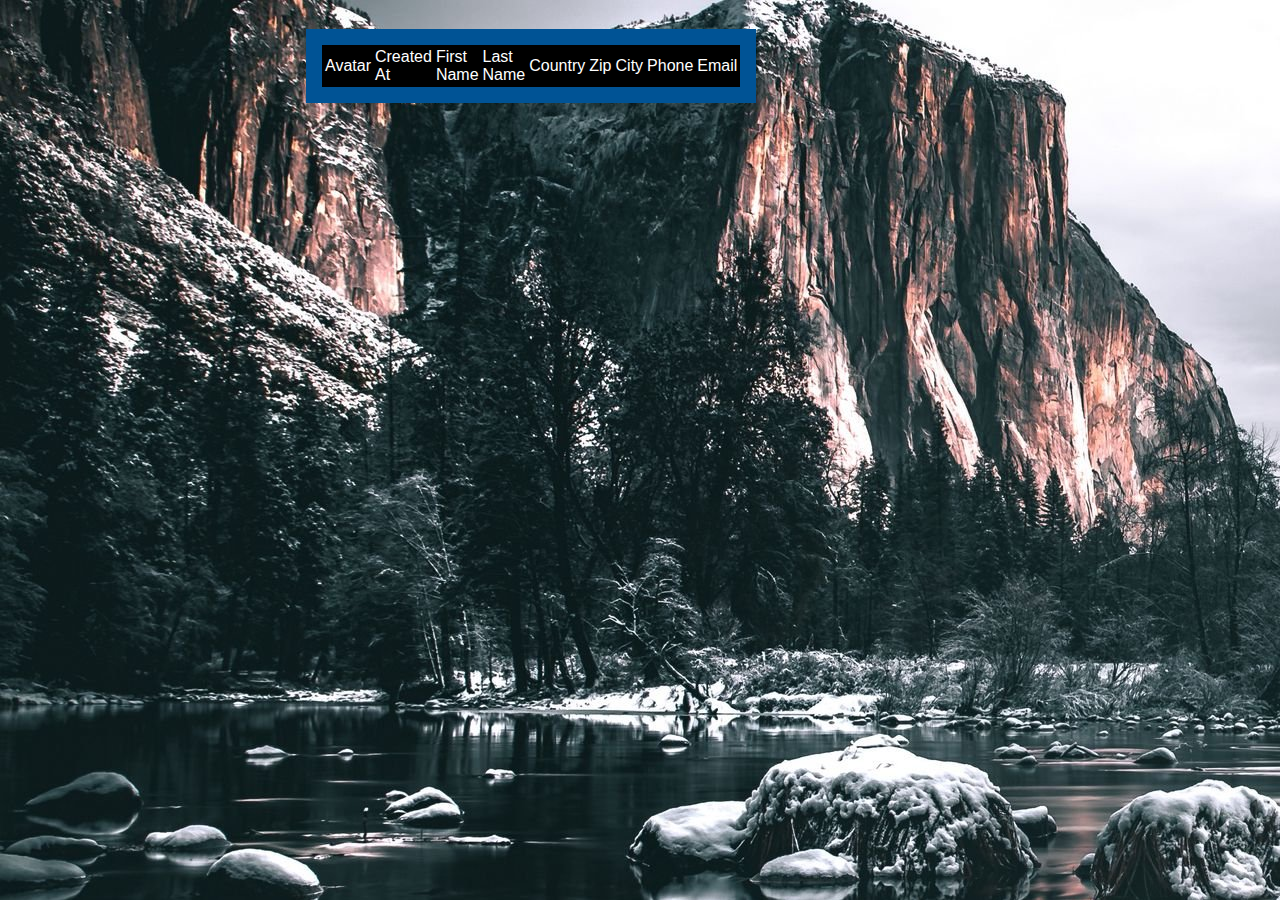
<file: index.html>
<!DOCTYPE html>
<html lang="en">
<head>
    <meta charset="UTF-8">
    <meta http-equiv="X-UA-Compatible" content="IE=edge">
    <meta name="viewport" content="width=device-width, initial-scale=1.0">
    <title>Document</title>
    <link rel="stylesheet" href="./css/style.css">
</head>

<body>
    
    <div class="arr"> 
    <button class="login">LOGIN</button>
    <table class="box">
<tr class="header">
    <td>Avatar</td>
    <td>Created At</td>
    <td>First Name</td>
    <td>Last Name</td>
    <td>Country</td>
    <td>Zip</td>
    <td>City</td>
    <td>Phone</td>
    <td>Email</td>
</tr>


    </table>
</div>
    <script src="./js/app.js"></script>
</body>
</html>
</file>
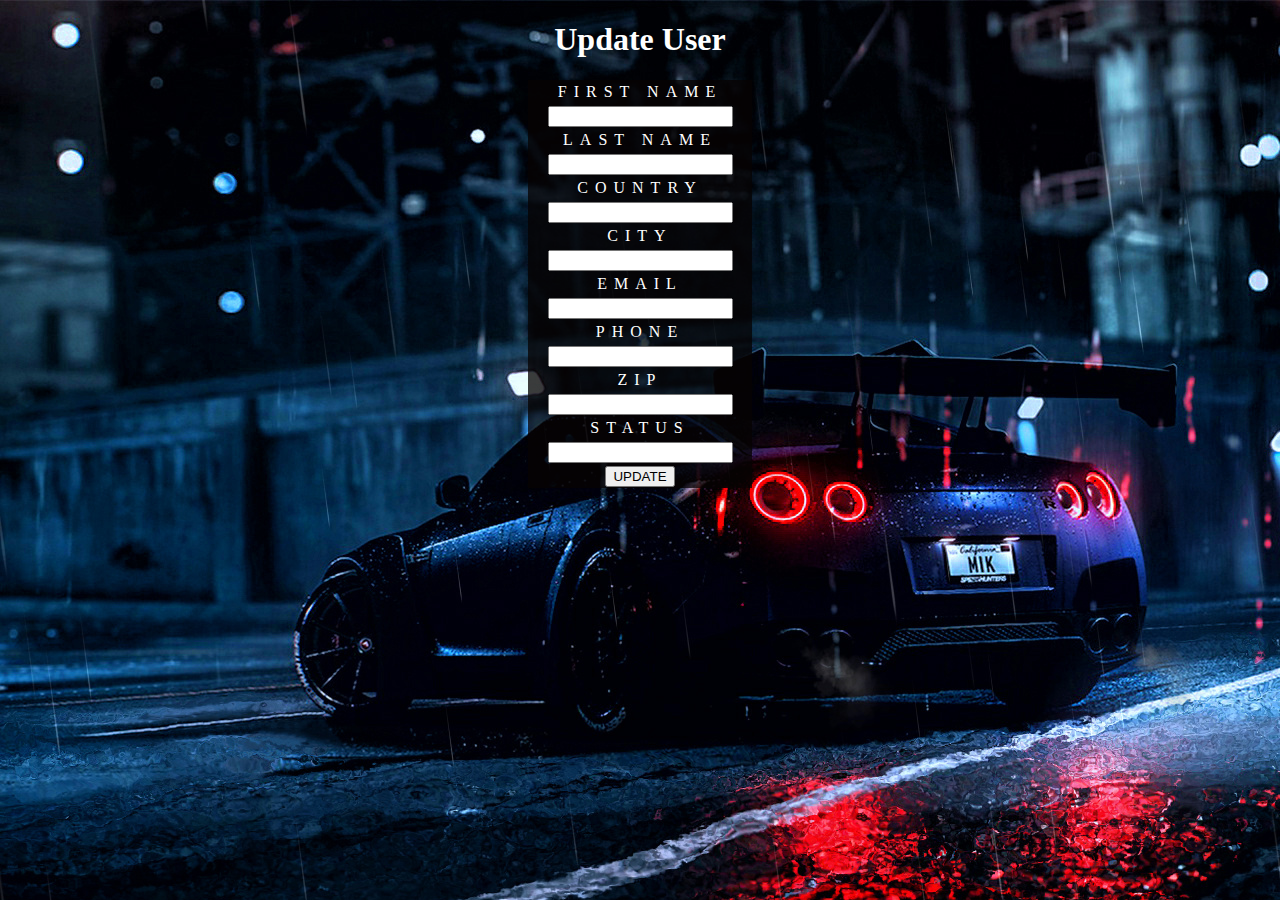
<file: index2.html>
<!DOCTYPE html>
<html lang="en">
<head>
    <meta charset="UTF-8">
    <meta http-equiv="X-UA-Compatible" content="IE=edge">
    <meta name="viewport" content="width=device-width, initial-scale=1.0">
    <title>Document</title>
    <link rel="stylesheet" href="./css/update.css">
</head>

<body>
    <div class="update">
        <h1>Update User</h1>
        <div class="line">
    <div>
        <label for="firstName"> First Name
            <input id="firstName" value="" />
        </label>
    </div>
    <div>
        <label for="lastName"> Last Name
            <input id="lastName" value="" />
        </label>
        <label for="coutry"> Country
            <input id="country" value="" />
        </label>
        <label for="city"> City
            <input id="city" value="" />
        </label>
        <label for="email"> Email
            <input id="email" value="" />
        </label>
        <label for="phone"> Phone
            <input id="phone" value="" />
        </label>
        <label for="zip"> Zip
            <input id="zip" value="" />
        </label>
        <label for="status"> Status
            <input id="status" value="" />
        </label>
        <div>
            <button onclick="updateUser()">UPDATE</button>
        </div>
    </div>
    </div>
</div>
    <script src="./js/script.js"></script>
</body>

</html>
</file>
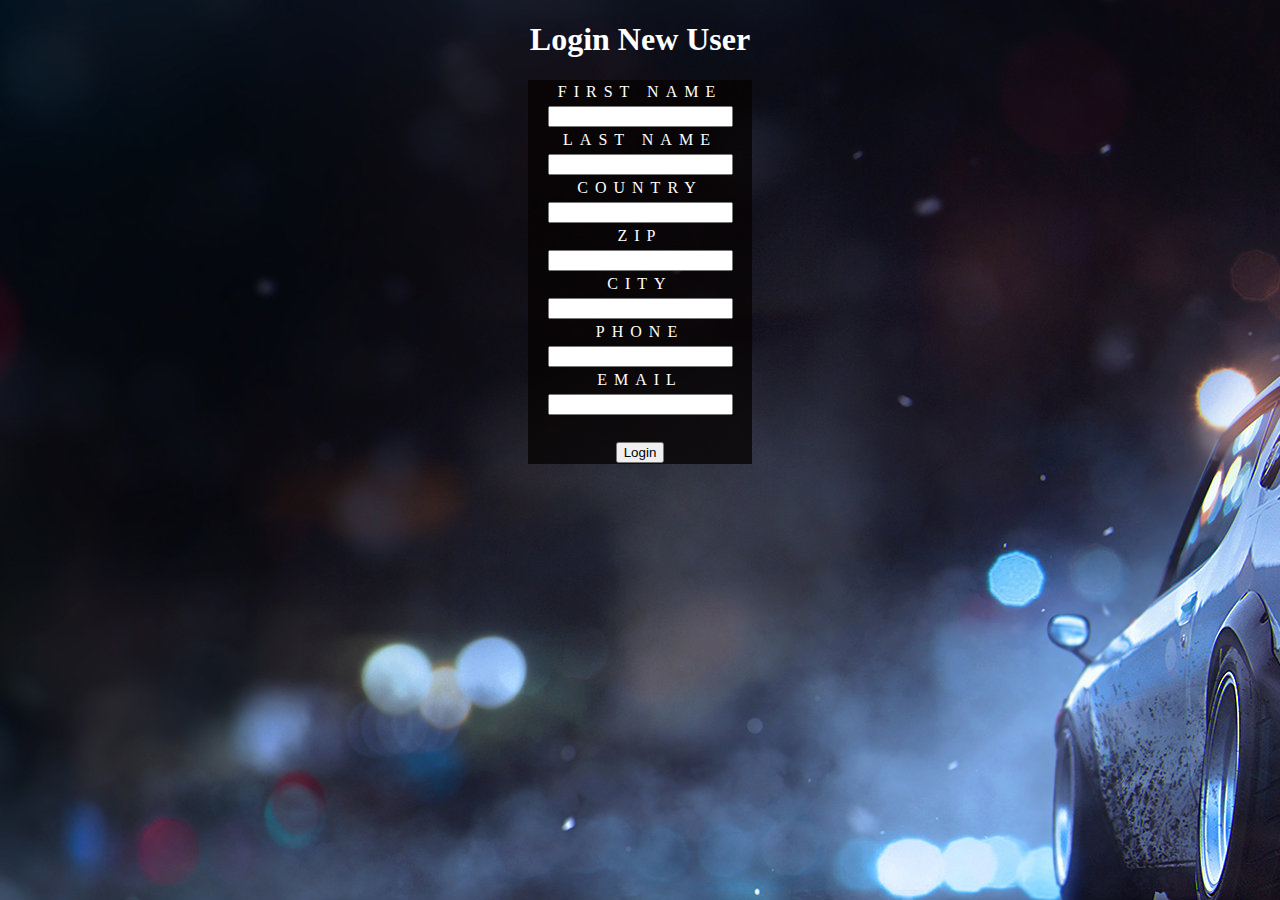
<file: index3.html>
<!DOCTYPE html>
<html lang="en">
<head>
    <meta charset="UTF-8">
    <meta http-equiv="X-UA-Compatible" content="IE=edge">
    <meta name="viewport" content="width=device-width, initial-scale=1.0">
    <title>Document</title>
    <link rel="stylesheet" href="./css/login.css"> 
</head>


    <body>
        <h1>Login New User</h1>

        <div class="container">
        <div class="page">
            <div class="stripes-block">
                <div class="line"></div>
            </div>
            <div class="form-group">
                <label for="">First Name
                    <input type="text" value="" id="firstName">
                </label>
                <label for="">Last Name
                    <input type="text" value="" id="LastName">
                </label>
                <label for="">Country
                    <input type="text" value="" id="country">
                </label>
                <label for="">Zip
                    <input type="text" value="" id="zip">
                </label>
                <label for="">City
                    <input type="text" value="" id="city">
                </label>
                <label for="">Phone
                    <input type="tel" value="" id="phone">
                </label>
                <label for="">Email
                    <input type="email" value="" id="email"><br>
                </label>
            </div>
            <div class="submit-block">
                <div class="submit-button">
                    <i class="fa fa-train" aria-hidden="true"></i><br>
                    <button onclick="updateUser()">Login</button>
                </div>
            </div>
        </div>
    </div>
        <script src="./js/script2.js"></script>
    </body>

</html>
</file>
<file: css/style.css>
body {
    background-image: url(../img/rrr.jpg);
}

img{
    border-radius:55% ;
}

.login {
    margin-left: 1154px;
}


.arr {
    max-width: 35px;
    margin-left: 298px;
}


table {
    font-family: sans-serif;
    border-collapse: separate;
    color: #ffffff;
    background: #000000;
    border: 16px solid #005395;
    
}
</file>
<file: css/update.css>
body {
    background-image: url(../img/yy.jpg);}

.update {
    margin: 0 auto;
    max-width: 1200px;
    text-align: center;
    color: #fff;
}

.line {
    margin: 0 auto 15px;
    max-width: 224px;
    text-transform: uppercase;
    letter-spacing: 7px;
    background-color: rgba(7, 2, 2, 0.774);
    line-height: 1.5em;
}
    
h1 {
   text-align: center;
    color: white;
}
</file>
<file: css/login.css>
body {
    background-image: url(../img/hh.jpg);
    
}
    

.container {
    margin: 0 auto;
    max-width: 1200px;
    text-align: center;
    color: #fff;
    line-height: 1.5em;
}

.page {
    margin: 0 auto 15px;
    max-width: 224px;
    text-transform: uppercase;
    letter-spacing: 7px;
    background-color: rgba(7, 2, 2, 0.774);
}
    
h1 {
    color: white;
    text-align: center;
}
</file>
